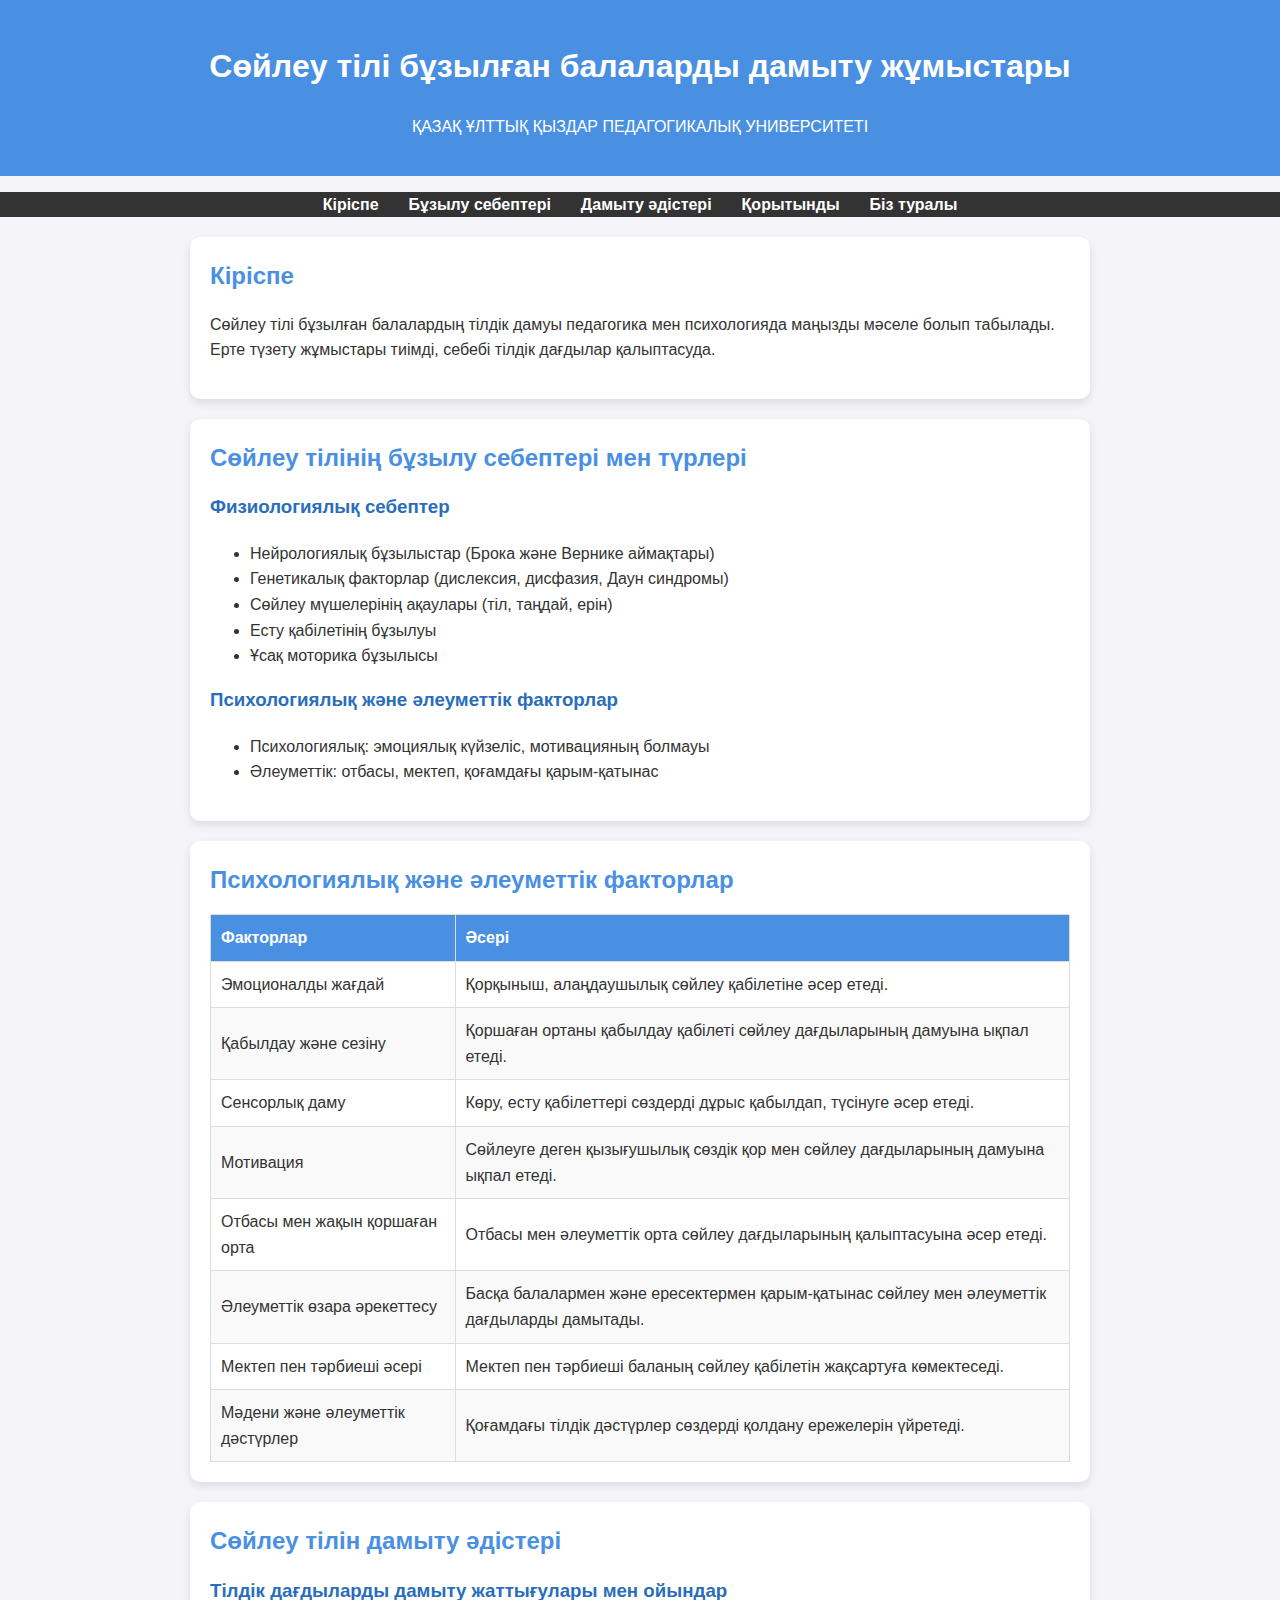
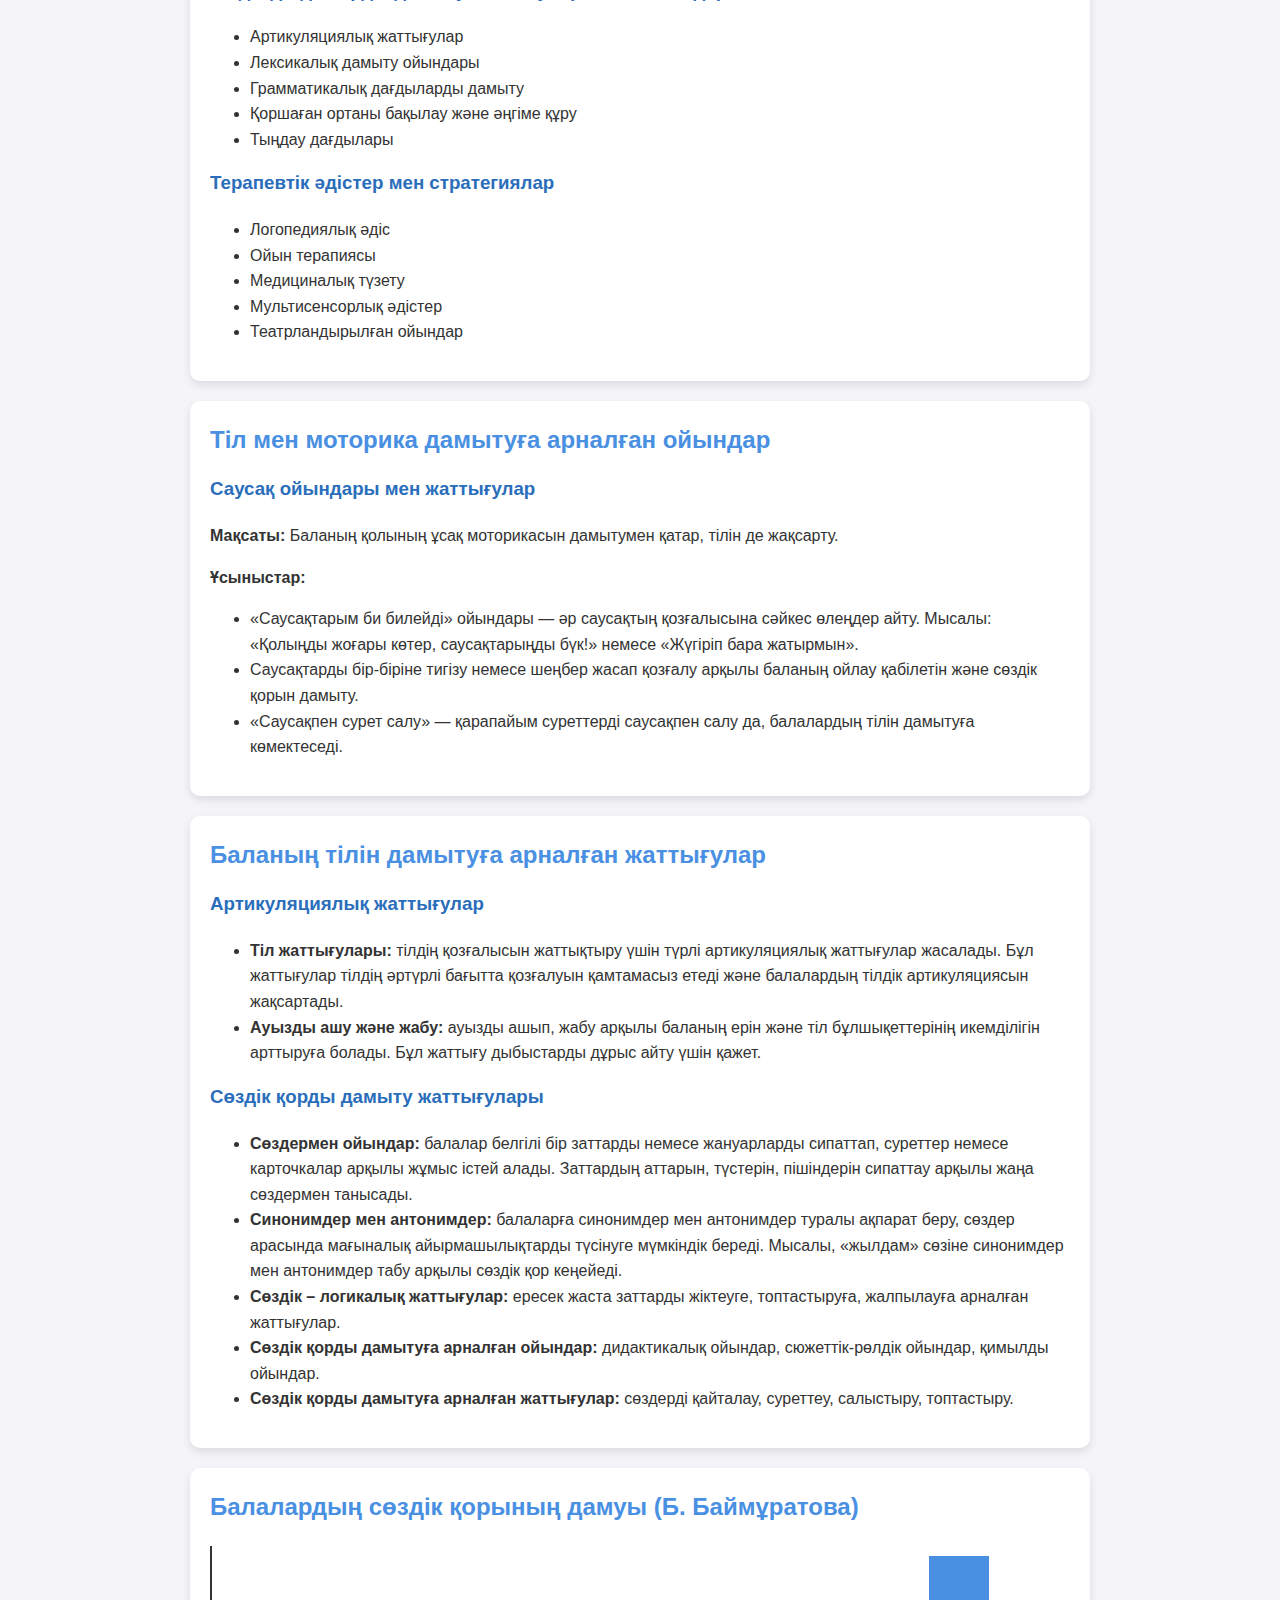
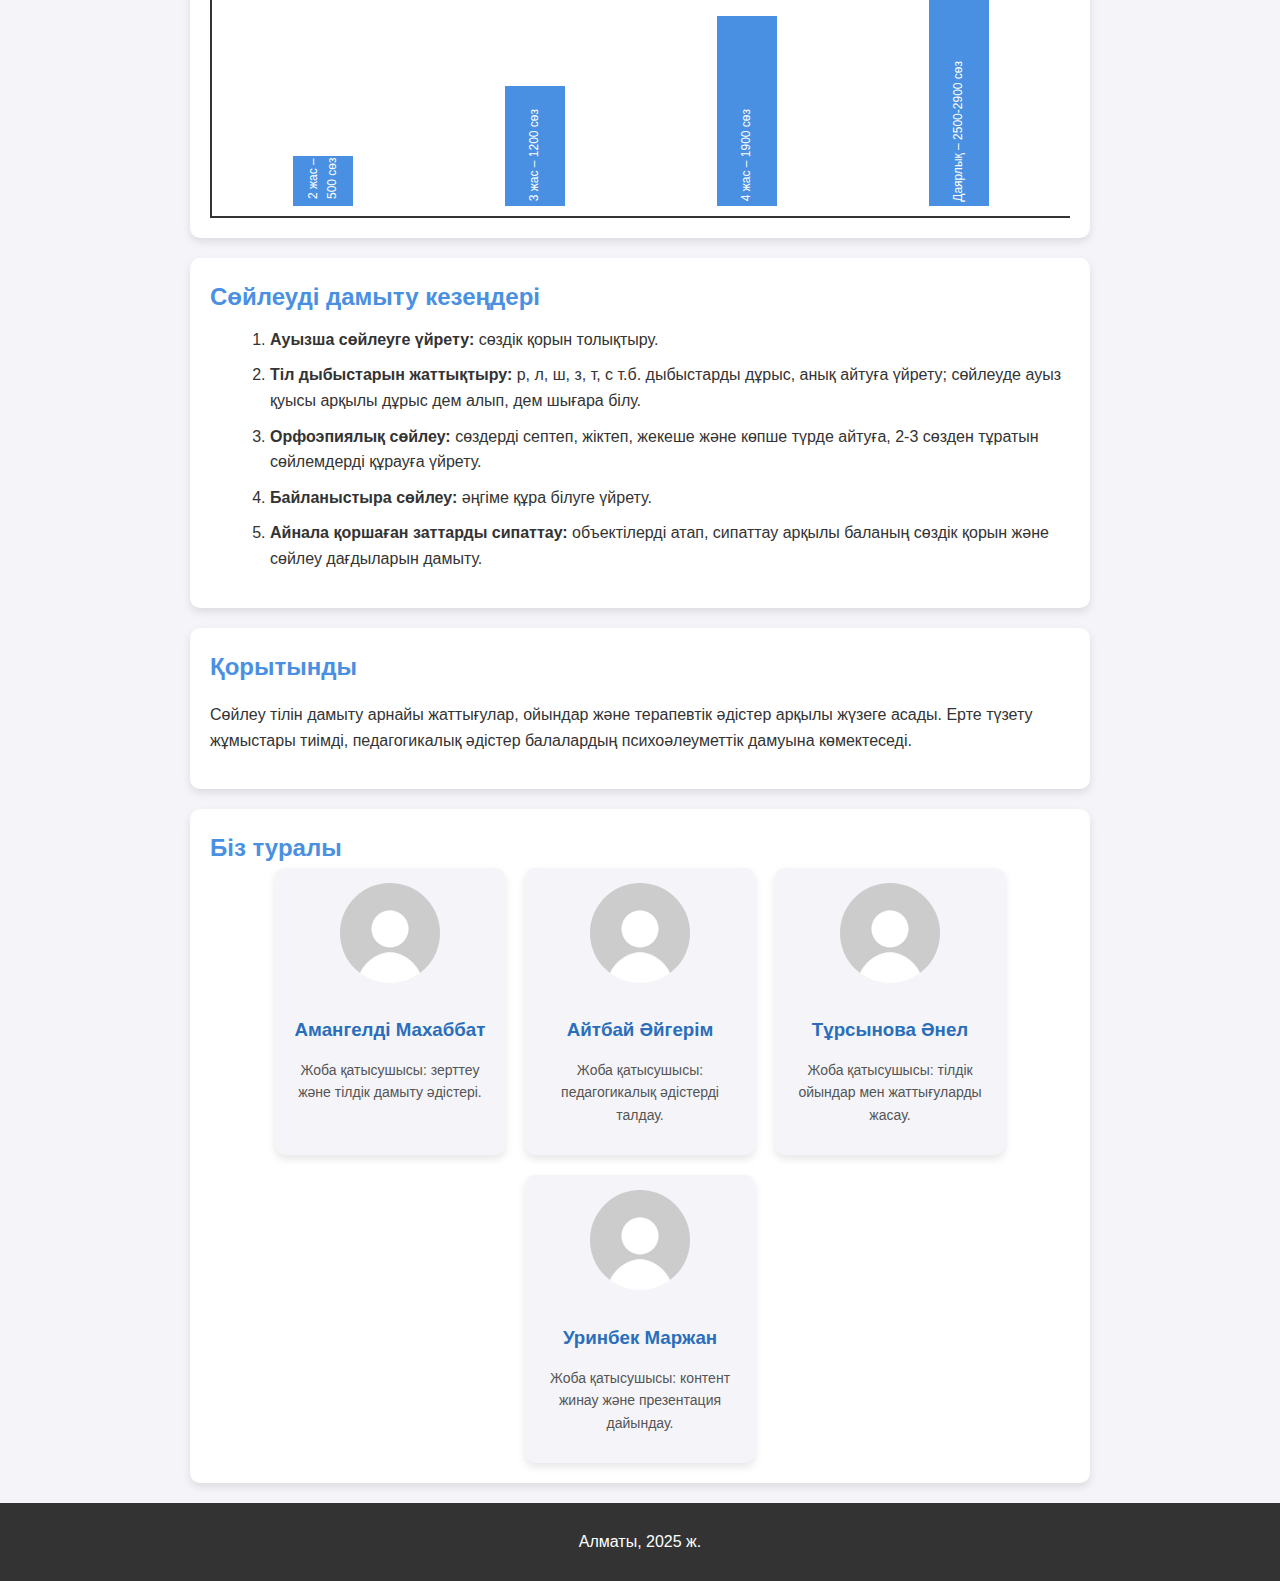
<file: index.html>
<!DOCTYPE html>
<html lang="kk">
<head>
    <meta charset="UTF-8">
    <meta name="viewport" content="width=device-width, initial-scale=1.0">
    <title>Сөйлeу тілі бұзылған балаларды дамыту жұмыстары</title>
    <link rel="stylesheet" href="styles.css">
</head>
<body>
    <header>
        <h1>Сөйлeу тілі бұзылған балаларды дамыту жұмыстары</h1>
        <p>ҚАЗАҚ ҰЛТТЫҚ ҚЫЗДАР ПЕДАГОГИКАЛЫҚ УНИВЕРСИТЕТІ</p>
    </header>

    <nav>
        <ul>
            <li><a href="#kirisme">Кіріспе</a></li>
            <li><a href="#sebepter">Бұзылу себептері</a></li>
            <li><a href="#usder">Дамыту әдістері</a></li>
            <li><a href="#qoryt">Қорытынды</a></li>
            <li><a href="#team">Біз туралы</a></li>
        </ul>
    </nav>

   <main>
    <section id="kirisme" class="card">
        <h2>Кіріспе</h2>
        <p>Сөйлeу тілі бұзылған балалардың тілдік дамуы педагогика мен психологияда маңызды мәселе болып табылады. Ерте түзету жұмыстары тиімді, себебі тілдік дағдылар қалыптасуда.</p>
    </section>

    <section id="sebepter" class="card">
        <h2>Сөйлeу тілінің бұзылу себептері мен түрлері</h2>
        <div class="card-content">
            <h3>Физиологиялық себептер</h3>
            <ul>
                <li>Нейрологиялық бұзылыстар (Брока және Вернике аймақтары)</li>
                <li>Генетикалық факторлар (дислексия, дисфазия, Даун синдромы)</li>
                <li>Сөйлеу мүшелерінің ақаулары (тіл, таңдай, ерін)</li>
                <li>Есту қабілетінің бұзылуы</li>
                <li>Ұсақ моторика бұзылысы</li>
            </ul>

            <h3>Психологиялық және әлеуметтік факторлар</h3>
            <ul>
                <li>Психологиялық: эмоциялық күйзеліс, мотивацияның болмауы</li>
                <li>Әлеуметтік: отбасы, мектеп, қоғамдағы қарым-қатынас</li>
            </ul>
        </div>
    </section>






<section id="faktorlar" class="card">
    <h2>Психологиялық және әлеуметтік факторлар</h2>
    <div class="card-content">
        <table>
            <thead>
                <tr>
                    <th>Факторлар</th>
                    <th>Әсері</th>
                </tr>
            </thead>
            <tbody>
                <tr>
                    <td>Эмоционалды жағдай</td>
                    <td>Қорқыныш, алаңдаушылық сөйлеу қабілетіне әсер етеді.</td>
                </tr>
                <tr>
                    <td>Қабылдау және сезіну</td>
                    <td>Қоршаған ортаны қабылдау қабілеті сөйлеу дағдыларының дамуына ықпал етеді.</td>
                </tr>
                <tr>
                    <td>Сенсорлық даму</td>
                    <td>Көру, есту қабілеттері сөздерді дұрыс қабылдап, түсінуге әсер етеді.</td>
                </tr>
                <tr>
                    <td>Мотивация</td>
                    <td>Сөйлеуге деген қызығушылық сөздік қор мен сөйлеу дағдыларының дамуына ықпал етеді.</td>
                </tr>
                <tr>
                    <td>Отбасы мен жақын қоршаған орта</td>
                    <td>Отбасы мен әлеуметтік орта сөйлеу дағдыларының қалыптасуына әсер етеді.</td>
                </tr>
                <tr>
                    <td>Әлеуметтік өзара әрекеттесу</td>
                    <td>Басқа балалармен және ересектермен қарым-қатынас сөйлеу мен әлеуметтік дағдыларды дамытады.</td>
                </tr>
                <tr>
                    <td>Мектеп пен тәрбиеші әсері</td>
                    <td>Мектеп пен тәрбиеші баланың сөйлеу қабілетін жақсартуға көмектеседі.</td>
                </tr>
                <tr>
                    <td>Мәдени және әлеуметтік дәстүрлер</td>
                    <td>Қоғамдағы тілдік дәстүрлер сөздерді қолдану ережелерін үйретеді.</td>
                </tr>
            </tbody>
        </table>
    </div>
</section>

    <section id="usder" class="card">
        <h2>Сөйлeу тілін дамыту әдістері</h2>
        <div class="card-content">
            <h3>Тілдік дағдыларды дамыту жаттығулары мен ойындар</h3>
            <ul>
                <li>Артикуляциялық жаттығулар</li>
                <li>Лексикалық дамыту ойындары</li>
                <li>Грамматикалық дағдыларды дамыту</li>
                <li>Қоршаған ортаны бақылау және әңгіме құру</li>
                <li>Тыңдау дағдылары</li>
            </ul>

            <h3>Терапевтік әдістер мен стратегиялар</h3>
            <ul>
                <li>Логопедиялық әдіс</li>
                <li>Ойын терапиясы</li>
                <li>Медициналық түзету</li>
                <li>Мультисенсорлық әдістер</li>
                <li>Театрландырылған ойындар</li>
            </ul>
        </div>
    </section>
  <section id="motorika" class="card">
    <h2>Тіл мен моторика дамытуға арналған ойындар</h2>
    <div class="card-content">
        <h3>Саусақ ойындары мен жаттығулар</h3>
        <p><strong>Мақсаты:</strong> Баланың қолының ұсақ моторикасын дамытумен қатар, тілін де жақсарту.</p>
        <p><strong>Ұсыныстар:</strong></p>
        <ul>
            <li>«Саусақтарым би билейді» ойындары — әр саусақтың қозғалысына сәйкес өлеңдер айту. Мысалы: «Қолыңды жоғары көтер, саусақтарыңды бүк!» немесе «Жүгіріп бара жатырмын».</li>
            <li>Саусақтарды бір-біріне тигізу немесе шеңбер жасап қозғалу арқылы баланың ойлау қабілетін және сөздік қорын дамыту.</li>
            <li>«Саусақпен сурет салу» — қарапайым суреттерді саусақпен салу да, балалардың тілін дамытуға көмектеседі.</li>
        </ul>
    </div>
</section>

<section id="jattygular" class="card">
    <h2>Баланың тілін дамытуға арналған жаттығулар</h2>
    <div class="card-content">
        <!-- Артикуляциялық жаттығулар -->
        <h3>Артикуляциялық жаттығулар</h3>
        <ul>
            <li><strong>Тіл жаттығулары:</strong> тілдің қозғалысын жаттықтыру үшін түрлі артикуляциялық жаттығулар жасалады. Бұл жаттығулар тілдің әртүрлі бағытта қозғалуын қамтамасыз етеді және балалардың тілдік артикуляциясын жақсартады.</li>
            <li><strong>Ауызды ашу және жабу:</strong> ауызды ашып, жабу арқылы баланың ерін және тіл бұлшықеттерінің икемділігін арттыруға болады. Бұл жаттығу дыбыстарды дұрыс айту үшін қажет.</li>
        </ul>

        <!-- Сөздік қорды дамыту жаттығулары -->
        <h3>Сөздік қорды дамыту жаттығулары</h3>
        <ul>
            <li><strong>Сөздермен ойындар:</strong> балалар белгілі бір заттарды немесе жануарларды сипаттап, суреттер немесе карточкалар арқылы жұмыс істей алады. Заттардың аттарын, түстерін, пішіндерін сипаттау арқылы жаңа сөздермен танысады.</li>
            <li><strong>Синонимдер мен антонимдер:</strong> балаларға синонимдер мен антонимдер туралы ақпарат беру, сөздер арасында мағыналық айырмашылықтарды түсінуге мүмкіндік береді. Мысалы, «жылдам» сөзіне синонимдер мен антонимдер табу арқылы сөздік қор кеңейеді.</li>
            <li><strong>Сөздік – логикалық жаттығулар:</strong> ересек жаста заттарды жіктеуге, топтастыруға, жалпылауға арналған жаттығулар.</li>
            <li><strong>Сөздік қорды дамытуға арналған ойындар:</strong> дидактикалық ойындар, сюжеттік-рөлдік ойындар, қимылды ойындар.</li>
            <li><strong>Сөздік қорды дамытуға арналған жаттығулар:</strong> сөздерді қайталау, суреттеу, салыстыру, топтастыру.</li>
        </ul>
    </div>
</section>
<section id="statistika" class="card">
    <h2>Балалардың сөздік қорының дамуы (Б. Баймұратова)</h2>
    <div class="card-content">
        <div class="chart-container">
            <div class="bar" data-height="20"><span>2 жас – 500 сөз</span></div>
            <div class="bar" data-height="48"><span>3 жас – 1200 сөз</span></div>
            <div class="bar" data-height="76"><span>4 жас – 1900 сөз</span></div>
            <div class="bar" data-height="100"><span>Даярлық – 2500-2900 сөз</span></div>
        </div>
    </div>
</section>




<section id="kenezder" class="card">
    <h2>Сөйлеуді дамыту кезеңдері</h2>
    <div class="card-content">
        <ol>
            <li><strong>Ауызша сөйлеуге үйрету:</strong> сөздік қорын толықтыру.</li>
            <li><strong>Тіл дыбыстарын жаттықтыру:</strong> р, л, ш, з, т, с т.б. дыбыстарды дұрыс, анық айтуға үйрету; сөйлеуде ауыз қуысы арқылы дұрыс дем алып, дем шығара білу.</li>
            <li><strong>Орфоэпиялық сөйлеу:</strong> сөздерді септеп, жіктеп, жекеше және көпше түрде айтуға, 2-3 сөзден тұратын сөйлемдерді құрауға үйрету.</li>
            <li><strong>Байланыстыра сөйлеу:</strong> әңгіме құра білуге үйрету.</li>
            <li><strong>Айнала қоршаған заттарды сипаттау:</strong> объектілерді атап, сипаттау арқылы баланың сөздік қорын және сөйлеу дағдыларын дамыту.</li>
        </ol>
    </div>
</section>

    <section id="qoryt" class="card">
        <h2>Қорытынды</h2>
        <p>Сөйлeу тілін дамыту арнайы жаттығулар, ойындар және терапевтік әдістер арқылы жүзеге асады. Ерте түзету жұмыстары тиімді, педагогикалық әдістер балалардың психоәлеуметтік дамуына көмектеседі.</p>
    </section>

    <section id="team" class="card">
    <h2>Біз туралы</h2>
    <div class="team-container">
        <div class="team-member">
            <img src="Image maker 2.jpg" alt="Амангелді Махаббат">
            <h3>Амангелді Махаббат</h3>
            <p>Жоба қатысушысы: зерттеу және тілдік дамыту әдістері.</p>
        </div>
        <div class="team-member">
            <img src="Image maker 2.jpg" alt="Айтбай Әйгерім">
            <h3>Айтбай Әйгерім</h3>
            <p>Жоба қатысушысы: педагогикалық әдістерді талдау.</p>
        </div>
        <div class="team-member">
            <img src="Image maker 2.jpg" alt="Тұрсынова Әнел">
            <h3>Тұрсынова Әнел</h3>
            <p>Жоба қатысушысы: тілдік ойындар мен жаттығуларды жасау.</p>
        </div>
        <div class="team-member">
            <img src="Image maker 2.jpg" alt="Уринбек Маржан">
            <h3>Уринбек Маржан</h3>
            <p>Жоба қатысушысы: контент жинау және презентация дайындау.</p>
        </div>
    </div>
</section>

</main>



    <footer>
        <p>Алматы, 2025 ж.</p>
    </footer>

    <script src="main.js"></script>
</body>
</html>
</file>
<file: styles.css>
body {
    font-family: Arial, sans-serif;
    line-height: 1.6;
    margin: 0;
    padding: 0;
    background-color: #f4f4f9;
    color: #333;
}

header {
    background-color: #4a90e2;
    color: white;
    padding: 20px 0;
    text-align: center;
}

nav ul {
    display: flex;
    justify-content: center;
    list-style: none;
    padding: 0;
    background-color: #333;
}

nav ul li {
    margin: 0 15px;
}

nav ul li a {
    color: white;
    text-decoration: none;
    font-weight: bold;
}

nav ul li a:hover {
    text-decoration: underline;
}

main {
    max-width: 900px;
    margin: 20px auto;
    padding: 0 20px;
}

section {
    margin-bottom: 30px;
}

h2 {
    color: #4a90e2;
}

footer {
    background-color: #333;
    color: white;
    text-align: center;
    padding: 10px 0;
}
.card {
    background-color: white;
    border-radius: 10px;
    box-shadow: 0 4px 8px rgba(0,0,0,0.1);
    margin: 20px 0;
    padding: 20px;
    cursor: pointer;
    transition: transform 0.3s, box-shadow 0.3s;
}

.card:hover {
    transform: translateY(-5px);
    box-shadow: 0 8px 16px rgba(0,0,0,0.2);
}

.card-content {
    max-height: 1000px; /* барлық контент көрінетіндей етіп */
    overflow: hidden;
    transition: max-height 0.5s ease;
}

.card h2 {
    margin: 0;
    color: #4a90e2;
}
.team-container {
    display: flex;
    flex-wrap: wrap;
    gap: 20px;
    justify-content: center;
}

.team-member {
    background-color: #f4f4f9;
    border-radius: 10px;
    padding: 15px;
    width: 200px;
    text-align: center;
    box-shadow: 0 4px 8px rgba(0,0,0,0.1);
    transition: transform 0.3s, box-shadow 0.3s;
}

.team-member:hover {
    transform: translateY(-5px);
    box-shadow: 0 8px 16px rgba(0,0,0,0.2);
}

.team-member img {
    width: 100px;
    height: 100px;
    border-radius: 50%;
    object-fit: cover;
    margin-bottom: 10px;
}

.team-member h3 {
    margin: 10px 0 5px;
    color: #4a90e2;
}

.team-member p {
    font-size: 14px;
    color: #555;
}
table {
    width: 100%;
    border-collapse: collapse;
    margin-top: 15px;
}

table, th, td {
    border: 1px solid #ddd;
}

th, td {
    padding: 10px;
    text-align: left;
}

th {
    background-color: #4a90e2;
    color: white;
}

tr:nth-child(even) {
    background-color: #f9f9f9;
}
.card {
    background-color: white;
    border-radius: 10px;
    box-shadow: 0 4px 8px rgba(0,0,0,0.1);
    margin: 20px 0;
    padding: 20px;
    cursor: pointer;
    transition: transform 0.3s, box-shadow 0.3s;
}

.card:hover {
    transform: translateY(-5px);
    box-shadow: 0 8px 16px rgba(0,0,0,0.2);
}

.card-content {
    max-height: 1000px; /* барлық мазмұн көрінетіндей */
    overflow: hidden;
    transition: max-height 0.5s ease;
}

.card h2 {
    margin: 0;
    color: #4a90e2;
}

.card h3 {
    margin-top: 15px;
    color: #2a6ebb;
}
.card-content ol {
    margin-left: 20px;
    margin-top: 10px;
}

.card-content ol li {
    margin-bottom: 10px;
}
.chart-container {
    display: flex;
    justify-content: space-around;
    align-items: flex-end;
    height: 250px;
    margin-top: 20px;
    border-left: 2px solid #333;
    border-bottom: 2px solid #333;
    padding: 10px;
    gap: 10px;
}

.bar {
    width: 60px;
    background-color: #4a90e2;
    position: relative;
    display: flex;
    align-items: flex-end;
    justify-content: center;
    height: 0; /* бастау биіктігі 0 */
    transition: height 2s ease;
}

.bar:hover {
    background-color: #2a6ebb;
}

.bar span {
    writing-mode: vertical-rl;
    transform: rotate(180deg);
    font-size: 12px;
    margin-bottom: 5px;
    color: white;
    text-align: center;
}
</file>
